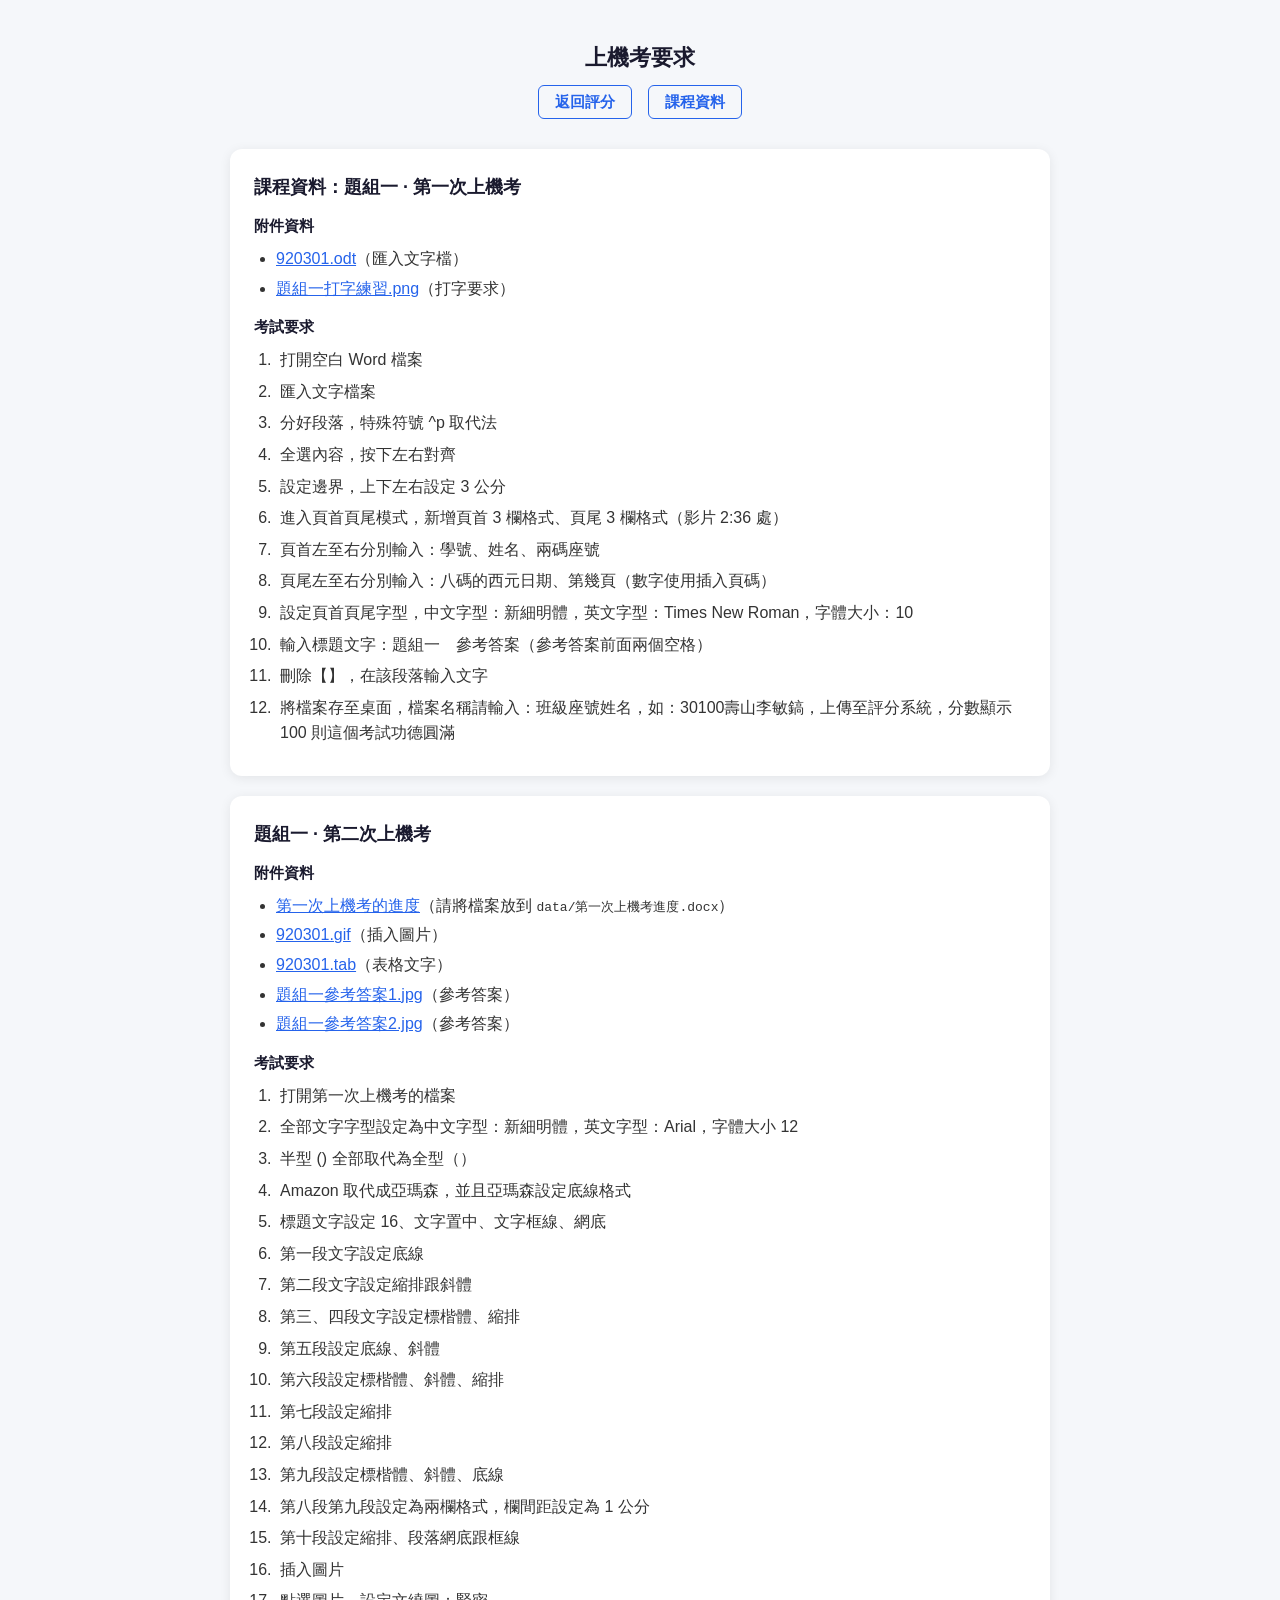
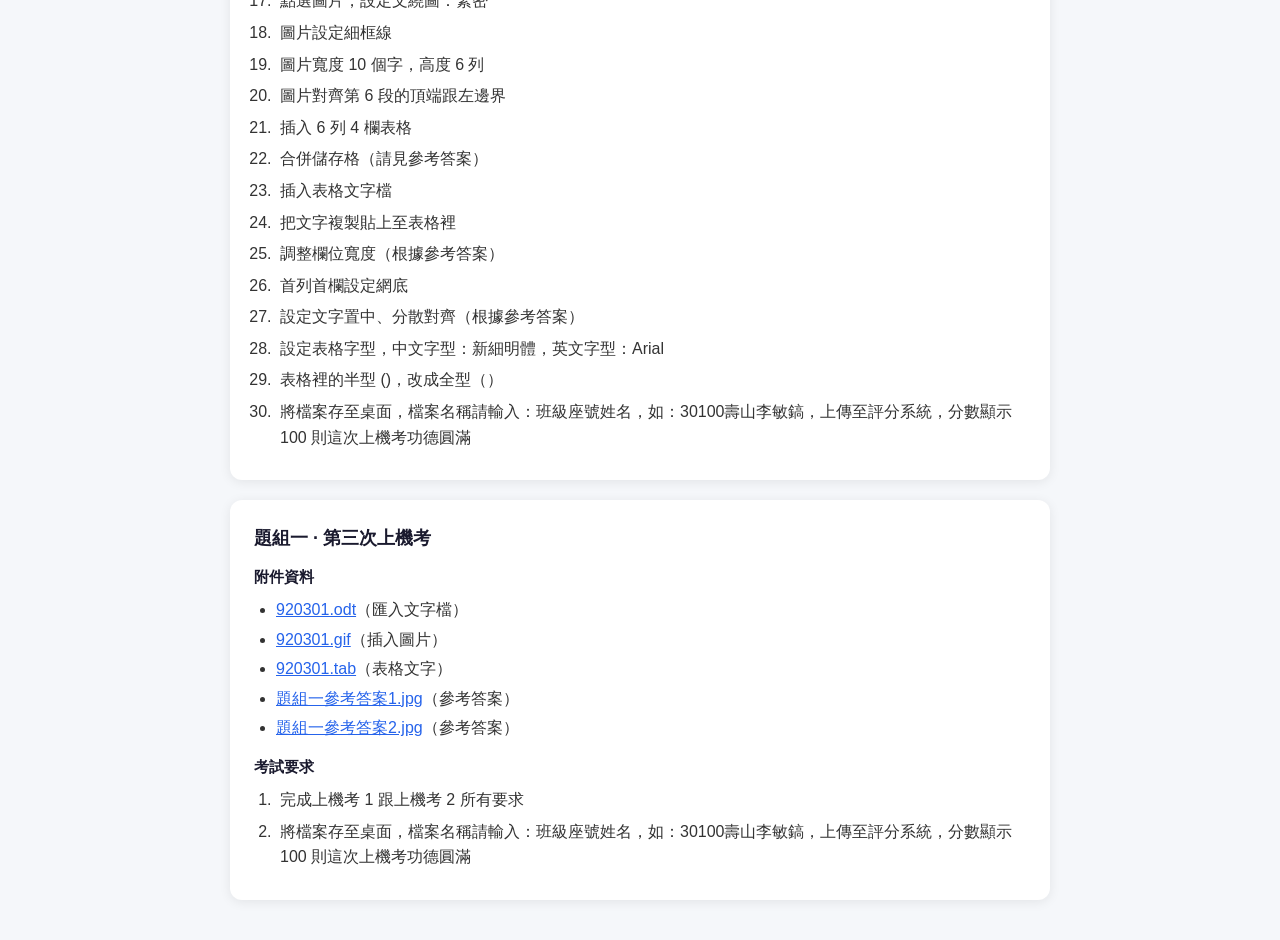
<file: templates/exam.html>
<!DOCTYPE html>
<html lang="zh-TW">
<head>
<meta charset="UTF-8">
<meta name="viewport" content="width=device-width, initial-scale=1.0">
<title>上機考要求</title>
<link rel="stylesheet" href="/static/style.css">
</head>
<body>
<div class="container">
  <h1>上機考要求</h1>
  <div class="data-links">
    <a href="/">返回評分</a>
    <a href="/course">課程資料</a>
  </div>

  <div class="course-section">
    <h2>課程資料：題組一 · 第一次上機考</h2>
    <div class="exam-attachments">
      <h3>附件資料</h3>
      <ul>
        <li><a href="/data/920301.odt" target="_blank">920301.odt</a>（匯入文字檔）</li>
        <li><a href="/data/題組一打字練習.png" target="_blank">題組一打字練習.png</a>（打字要求）</li>
      </ul>
    </div>
    <div class="exam-requirements">
      <h3>考試要求</h3>
      <ol>
        <li>打開空白 Word 檔案</li>
        <li>匯入文字檔案</li>
        <li>分好段落，特殊符號 ^p 取代法</li>
        <li>全選內容，按下左右對齊</li>
        <li>設定邊界，上下左右設定 3 公分</li>
        <li>進入頁首頁尾模式，新增頁首 3 欄格式、頁尾 3 欄格式（影片 2:36 處）</li>
        <li>頁首左至右分別輸入：學號、姓名、兩碼座號</li>
        <li>頁尾左至右分別輸入：八碼的西元日期、第幾頁（數字使用插入頁碼）</li>
        <li>設定頁首頁尾字型，中文字型：新細明體，英文字型：Times New Roman，字體大小：10</li>
        <li>輸入標題文字：題組一　參考答案（參考答案前面兩個空格）</li>
        <li>刪除【】，在該段落輸入文字</li>
        <li>將檔案存至桌面，檔案名稱請輸入：班級座號姓名，如：30100壽山李敏鎬，上傳至評分系統，分數顯示 100 則這個考試功德圓滿</li>
      </ol>
    </div>
  </div>

  <div class="course-section">
    <h2>題組一 · 第二次上機考</h2>
    <div class="exam-attachments">
      <h3>附件資料</h3>
      <ul>
        <li><a href="/data/第一次上機考進度.docx" target="_blank">第一次上機考的進度</a>（請將檔案放到 <code>data/第一次上機考進度.docx</code>）</li>
        <li><a href="/data/920301.gif" target="_blank">920301.gif</a>（插入圖片）</li>
        <li><a href="/data/920301.tab" target="_blank">920301.tab</a>（表格文字）</li>
        <li><a href="/data/題組一參考答案1.jpg" target="_blank">題組一參考答案1.jpg</a>（參考答案）</li>
        <li><a href="/data/題組一參考答案2.jpg" target="_blank">題組一參考答案2.jpg</a>（參考答案）</li>
      </ul>
    </div>
    <div class="exam-requirements">
      <h3>考試要求</h3>
      <ol>
        <li>打開第一次上機考的檔案</li>
        <li>全部文字字型設定為中文字型：新細明體，英文字型：Arial，字體大小 12</li>
        <li>半型 () 全部取代為全型（）</li>
        <li>Amazon 取代成亞瑪森，並且亞瑪森設定底線格式</li>
        <li>標題文字設定 16、文字置中、文字框線、網底</li>
        <li>第一段文字設定底線</li>
        <li>第二段文字設定縮排跟斜體</li>
        <li>第三、四段文字設定標楷體、縮排</li>
        <li>第五段設定底線、斜體</li>
        <li>第六段設定標楷體、斜體、縮排</li>
        <li>第七段設定縮排</li>
        <li>第八段設定縮排</li>
        <li>第九段設定標楷體、斜體、底線</li>
        <li>第八段第九段設定為兩欄格式，欄間距設定為 1 公分</li>
        <li>第十段設定縮排、段落網底跟框線</li>
        <li>插入圖片</li>
        <li>點選圖片，設定文繞圖：緊密</li>
        <li>圖片設定細框線</li>
        <li>圖片寬度 10 個字，高度 6 列</li>
        <li>圖片對齊第 6 段的頂端跟左邊界</li>
        <li>插入 6 列 4 欄表格</li>
        <li>合併儲存格（請見參考答案）</li>
        <li>插入表格文字檔</li>
        <li>把文字複製貼上至表格裡</li>
        <li>調整欄位寬度（根據參考答案）</li>
        <li>首列首欄設定網底</li>
        <li>設定文字置中、分散對齊（根據參考答案）</li>
        <li>設定表格字型，中文字型：新細明體，英文字型：Arial</li>
        <li>表格裡的半型 ()，改成全型（）</li>
        <li>將檔案存至桌面，檔案名稱請輸入：班級座號姓名，如：30100壽山李敏鎬，上傳至評分系統，分數顯示 100 則這次上機考功德圓滿</li>
      </ol>
    </div>
  </div>

  <div class="course-section">
    <h2>題組一 · 第三次上機考</h2>
    <div class="exam-attachments">
      <h3>附件資料</h3>
      <ul>
        <li><a href="/data/920301.odt" target="_blank">920301.odt</a>（匯入文字檔）</li>
        <li><a href="/data/920301.gif" target="_blank">920301.gif</a>（插入圖片）</li>
        <li><a href="/data/920301.tab" target="_blank">920301.tab</a>（表格文字）</li>
        <li><a href="/data/題組一參考答案1.jpg" target="_blank">題組一參考答案1.jpg</a>（參考答案）</li>
        <li><a href="/data/題組一參考答案2.jpg" target="_blank">題組一參考答案2.jpg</a>（參考答案）</li>
      </ul>
    </div>
    <div class="exam-requirements">
      <h3>考試要求</h3>
      <ol>
        <li>完成上機考 1 跟上機考 2 所有要求</li>
        <li>將檔案存至桌面，檔案名稱請輸入：班級座號姓名，如：30100壽山李敏鎬，上傳至評分系統，分數顯示 100 則這次上機考功德圓滿</li>
      </ol>
    </div>
  </div>
</div>
</body>
</html>
</file>
<file: static/style.css>
* { margin: 0; padding: 0; box-sizing: border-box; }
body { font-family: -apple-system, BlinkMacSystemFont, 'Segoe UI', Roboto, 'Noto Sans TC', sans-serif; background: #f5f7fa; color: #333; line-height: 1.6; }
.container { max-width: 860px; margin: 40px auto; padding: 0 20px; }
h1 { text-align: center; font-size: 22px; margin-bottom: 10px; color: #1a1a2e; }
.data-links { text-align: center; margin-bottom: 30px; display: flex; justify-content: center; gap: 16px; }
.data-links a { color: #2563eb; text-decoration: none; font-size: 15px; font-weight: 600; padding: 4px 16px; border: 1px solid #2563eb; border-radius: 6px; }
.data-links a:hover { background: #eff6ff; }

/* Upload form */
.upload-form { background: #fff; padding: 32px; border-radius: 12px; box-shadow: 0 2px 12px rgba(0,0,0,0.08); }
.form-group { margin-bottom: 20px; }
.form-row { display: flex; gap: 20px; }
.form-row .form-group { flex: 1; }
.form-group label { display: block; font-weight: 600; margin-bottom: 6px; font-size: 14px; color: #555; }
select, input[type="file"] { width: 100%; padding: 10px 12px; border: 1px solid #ddd; border-radius: 6px; font-size: 15px; background: #fff; }
button { width: 100%; padding: 12px; background: #2563eb; color: #fff; border: none; border-radius: 6px; font-size: 16px; font-weight: 600; cursor: pointer; }
button:hover { background: #1d4ed8; }
.ip-row { display: flex; align-items: center; gap: 12px; }
.ip-text { font-size: 16px; font-weight: 600; color: #1a1a2e; background: #f0f4ff; padding: 4px 14px; border-radius: 4px; }
.flash { background: #fef3c7; color: #92400e; padding: 12px 16px; border-radius: 6px; margin-bottom: 20px; font-size: 14px; }

/* Score summary */
.score-summary { text-align: center; margin-bottom: 28px; }
.score-badge { display: inline-block; width: 120px; height: 120px; line-height: 120px; border-radius: 50%; font-size: 36px; font-weight: 700; color: #fff; margin-bottom: 12px; }
.score-badge small { font-size: 18px; }
.score-badge.pass { background: linear-gradient(135deg, #059669, #10b981); }
.score-badge.fail { background: linear-gradient(135deg, #dc2626, #ef4444); }
.score-stats { display: flex; justify-content: center; gap: 16px; flex-wrap: wrap; }
.stat { background: #fff; padding: 6px 16px; border-radius: 20px; font-size: 14px; box-shadow: 0 1px 4px rgba(0,0,0,0.06); }
.stat.pass-count { color: #059669; }
.stat.fail-count { color: #dc2626; }
.verdict { font-weight: 700; }
.verdict.pass { color: #059669; }
.verdict.fail { color: #dc2626; }

/* Results table */
.result-table { width: 100%; border-collapse: collapse; background: #fff; border-radius: 12px; overflow: hidden; box-shadow: 0 2px 12px rgba(0,0,0,0.08); }
.result-table th { background: #1a1a2e; color: #fff; padding: 12px 16px; text-align: left; font-size: 13px; }
.result-table td { padding: 10px 16px; border-bottom: 1px solid #f0f0f0; font-size: 14px; }
.result-table tr.pass td { background: #f0fdf4; }
.result-table tr.fail td { background: #fef2f2; }
.result-table .item { font-weight: 500; }
.result-table .status { font-weight: 700; width: 60px; }
.result-table tr.pass .status { color: #059669; }
.result-table tr.fail .status { color: #dc2626; }
.result-table .deduct { width: 50px; text-align: center; font-weight: 600; }
.result-table tr.fail .deduct { color: #dc2626; }
.result-table .reason { color: #666; font-size: 13px; max-width: 500px; word-break: break-all; }
.btn-back { display: inline-block; margin-top: 20px; padding: 10px 24px; background: #fff; color: #2563eb; border: 1px solid #2563eb; border-radius: 6px; text-decoration: none; font-weight: 500; }
.btn-back:hover { background: #eff6ff; }

/* Submission status board */
.status-form { background: #fff; padding: 20px 24px; border-radius: 12px; box-shadow: 0 2px 12px rgba(0,0,0,0.08); margin-bottom: 16px; display: flex; align-items: flex-end; gap: 16px; flex-wrap: wrap; }
.status-form .form-group { margin-bottom: 0; flex: 1; min-width: 160px; }
.status-form select { padding: 8px 12px; }
.btn-sm { width: auto; padding: 8px 24px; font-size: 14px; }
.status-note { text-align: center; color: #666; font-size: 14px; margin-bottom: 12px; }
.legend { display: flex; justify-content: center; gap: 20px; margin-bottom: 24px; font-size: 14px; color: #555; flex-wrap: wrap; }
.legend span { display: inline-flex; align-items: center; gap: 6px; }
.dot { display: inline-block; width: 14px; height: 14px; border-radius: 50%; vertical-align: middle; }
.dot-none { background: #ef4444; box-shadow: 0 0 0 2px #fecaca inset; }
.dot-fail { background: #eab308; }
.dot-pass { background: #22c55e; }
.dot-dup { background: #9ca3af; }
.class-block { background: #fff; border-radius: 12px; box-shadow: 0 2px 12px rgba(0,0,0,0.08); padding: 20px 24px; margin-bottom: 20px; }
.class-block h2 { font-size: 18px; color: #1a1a2e; margin-bottom: 14px; }
.seat-grid { display: grid; grid-template-columns: repeat(auto-fill, minmax(64px, 1fr)); gap: 10px; }
.seat { display: flex; align-items: center; justify-content: center; gap: 8px; padding: 10px 8px; border-radius: 8px; border: 1px solid #e5e7eb; font-size: 15px; cursor: default; }
.seat .seat-no { font-weight: 600; }
.seat-none { background: #fef2f2; }
.seat-fail { background: #fefce8; }
.seat-pass { background: #f0fdf4; }
.seat-dup { background: #f3f4f6; }
.seat-mark { font-weight: 700; color: #374151; }

/* Course materials */
.course-section { background: #fff; border-radius: 12px; box-shadow: 0 2px 12px rgba(0,0,0,0.08); padding: 24px; margin-bottom: 20px; }
.course-section h2 { font-size: 18px; color: #1a1a2e; margin-bottom: 12px; }
.section-sub { font-size: 15px; color: #555; margin: 12px 0 8px; }
.video-wrap { position: relative; width: 100%; padding-top: 56.25%; }
.video-wrap iframe { position: absolute; inset: 0; width: 100%; height: 100%; border-radius: 8px; }
.img-grid { display: grid; grid-template-columns: repeat(auto-fill, minmax(220px, 1fr)); gap: 16px; }
.img-card { border: 1px solid #e5e7eb; border-radius: 10px; overflow: hidden; background: #fafafa; }
.img-card img { width: 100%; height: auto; display: block; }
.img-card p { text-align: center; padding: 8px; font-weight: 600; color: #555; }

/* Exam requirements */
.exam-attachments { margin-bottom: 14px; }
.exam-attachments h3, .exam-requirements h3 { font-size: 15px; color: #1a1a2e; margin-bottom: 8px; }
.exam-attachments ul { margin-left: 22px; }
.exam-attachments li { margin-bottom: 4px; }
.exam-attachments a { color: #2563eb; font-weight: 500; }
.exam-requirements ol { margin-left: 22px; }
.exam-requirements li { margin-bottom: 6px; padding-left: 4px; }
.exam-pending { color: #9ca3af; font-style: italic; }

/* Choice buttons (upload form) */
.choice-group { display: flex; flex-wrap: wrap; gap: 10px; }
.choice-group input { position: absolute; width: 1px; height: 1px; opacity: 0; }
.choice-group label { display: inline-flex; align-items: center; justify-content: center; margin: 0; padding: 9px 18px; border: 1px solid #d7dbe3; border-radius: 8px; background: #fff; font-size: 15px; font-weight: 600; color: #444; cursor: pointer; user-select: none; transition: border-color .15s, background .15s, color .15s; }
.choice-group label:hover { border-color: #93b4f5; background: #f5f9ff; }
.choice-group input:checked + label { border-color: #2563eb; background: #2563eb; color: #fff; box-shadow: 0 2px 8px rgba(37, 99, 235, .25); }
.choice-group input:focus-visible + label { outline: 2px solid #2563eb; outline-offset: 2px; }
#stage-buttons label { flex-direction: column; align-items: flex-start; gap: 0; padding: 7px 16px; line-height: 1.3; text-align: left; }
#stage-buttons .chip-num { font-size: 15px; }
#stage-buttons .chip-text { font-size: 12px; font-weight: 500; opacity: .85; }
.choice-hint { color: #9ca3af; font-size: 14px; padding: 9px 0; }
</file>
